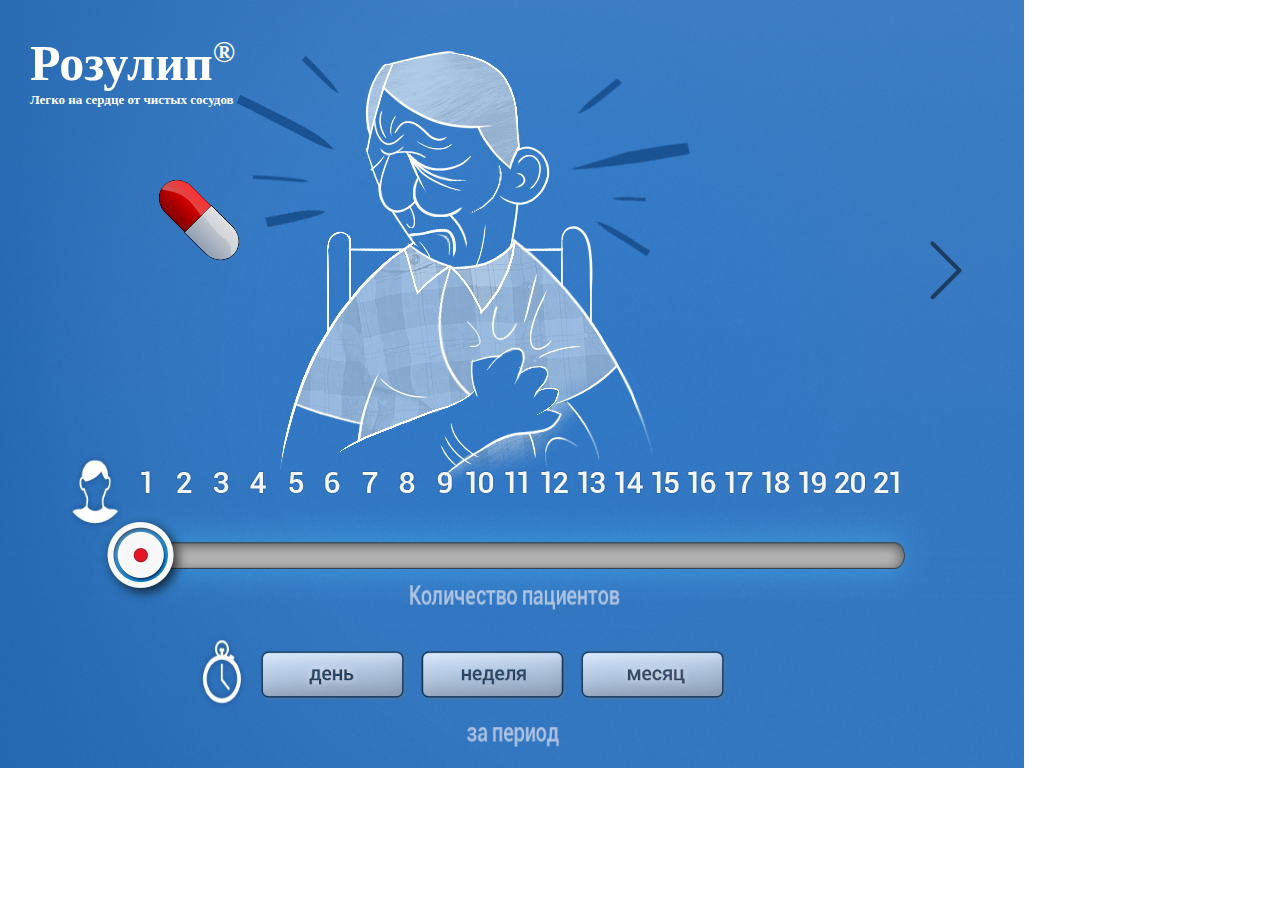
<file: Test/index.html>
﻿<!DOCTYPE html>
<html>
	<head>
		<title>страница№1</title>
		<meta http-equiv="Content-Type" content="text/html;charset=UTF-8">
		<link type="text/css" rel="stylesheet" href="css/style.css">
		<script type="text/javascript" src="js/index.js"></script>
	</head>
	<body>
		<div class="container">
			<span class="logo">
				<h1>Розулип<sup>&reg;</sup></h1>
				<p>Легко на сердце от чистых сосудов</p>
			</span>
			<img src="../Test/images/roller-white.png" id="roller-white">
			<a onclick="goto(2)" id="a"><img src="../Test/images/arrow.png" class="arrow" id="arrowR"></a>
			<img src="../Test/images/day-button.png" id="day" class="buttons" onclick="buttonClick(1)">
			<img src="../Test/images/week-button.png" id="week" class="buttons" onclick="buttonClick(2)">
			<img src="../Test/images/mounth-button.png" id="mounth" class="buttons" onclick="buttonClick(3)">
			<img src="../Test/images/sad.png" id="face">
			<img src="../Test/images/780px-Pill.svg[1].png" id="pill">
			<div class="numbers">
				<ul>
					<li id="num1"><img src="../Test/images/figures.png"></li>
					<li id="num2"><img src="../Test/images/figures.png"></li>
					<li id="num3"><img src="../Test/images/figures.png"></li>
					<li id="num4"><img src="../Test/images/figures.png"></li>
					<li id="num5"><img src="../Test/images/figures.png"></li>
					<li id="num6"><img src="../Test/images/figures.png"></li>
					<li id="num7"><img src="../Test/images/figures.png"></li>
					<li id="num8"><img src="../Test/images/figures.png"></li>
					<li id="num9"><img src="../Test/images/figures.png"></li>
					<li id="num10"><img src="../Test/images/figures.png"></li>
					<li id="num11"><img src="../Test/images/figures.png"></li>
					<li id="num12"><img src="../Test/images/figures.png"></li>
					<li id="num13"><img src="../Test/images/figures.png"></li>
					<li id="num14"><img src="../Test/images/figures.png"></li>
					<li id="num15"><img src="../Test/images/figures.png"></li>
					<li id="num16"><img src="../Test/images/figures.png"></li>
					<li id="num17"><img src="../Test/images/figures.png"></li>
					<li id="num18"><img src="../Test/images/figures.png"></li>
					<li id="num19"><img src="../Test/images/figures.png"></li>
					<li id="num20"><img src="../Test/images/figures.png"></li>
					<li id="num21"><img src="../Test/images/figures.png"></li>
				</ul>
			</div>
		</div>
	</body>

</html>
</file>
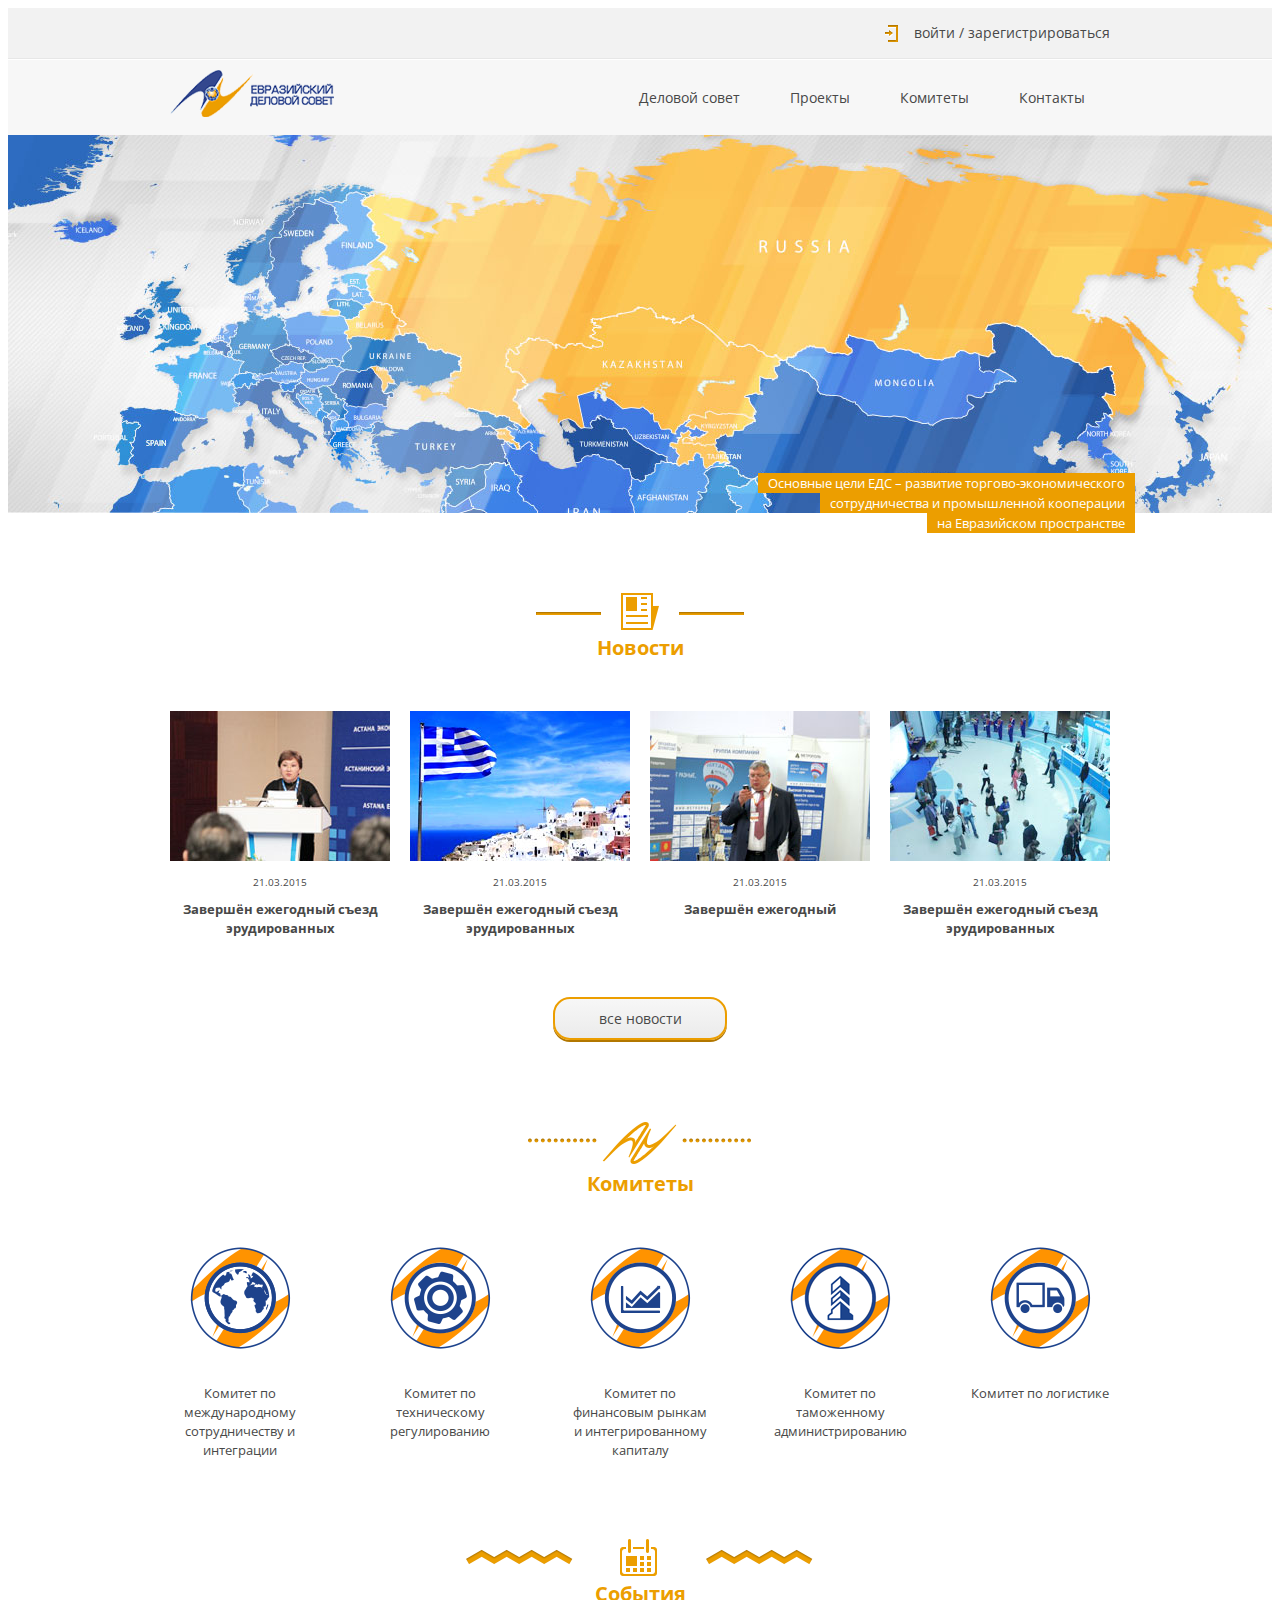
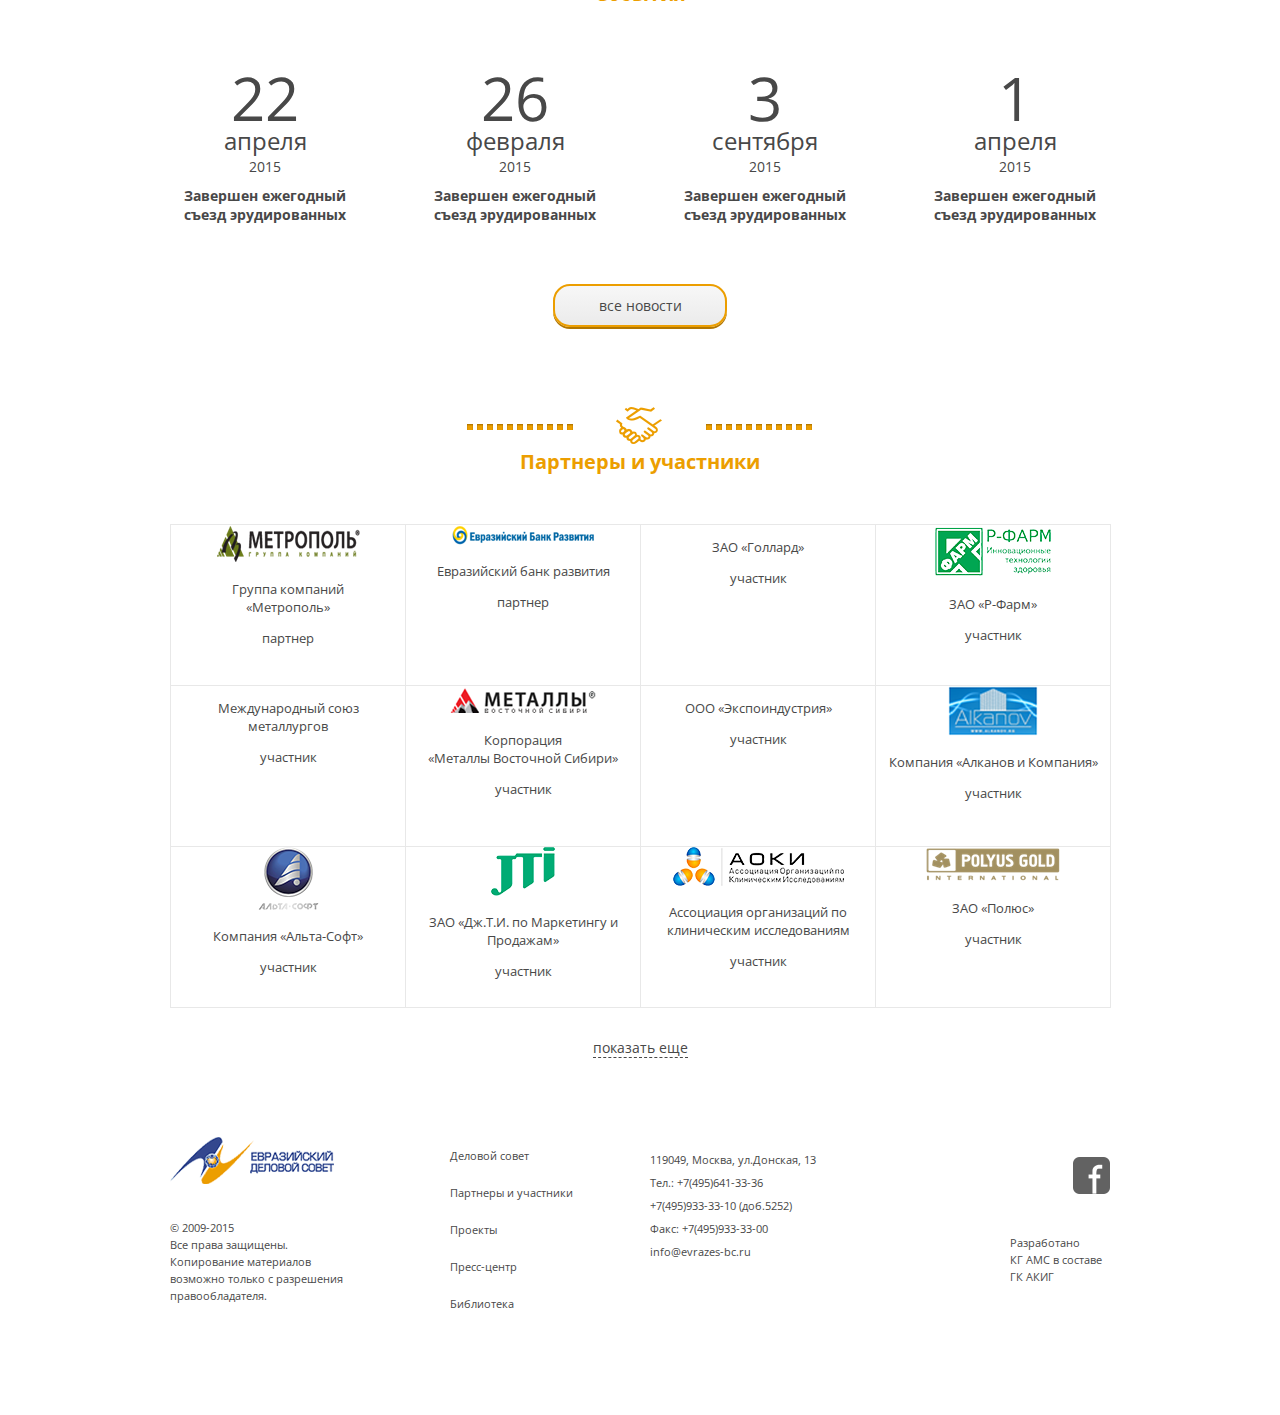
<file: тестовое задание/index.html>
<!doctype html>
<html lang="ru">


<meta http-equiv="content-type" content="text/html;charset=UTF-8" />
<head>
    <meta http-equiv="X-UA-Compatible" content="IE=edge,chrome=1">
	<meta charset="UTF-8">
	<meta name="viewport" content="width=960">
    <meta name="description" content="">		
    <title>Home</title>
   	<link rel="stylesheet" href="css/main.css">
	<link href='http://fonts.googleapis.com/css?family=Open+Sans:400,700&amp;subset=latin,cyrillic-ext' rel='stylesheet' type='text/css'>
</head>
<body>
<header>
	
	<div class="wrp-top">
		<div class="container">
			<div class="login"><a href="#">войти</a> / <a href="#">зарегистрироваться</a></div>
		</div>	
	</div>

	<div class="wrp-menu">
		<div class="container">
			<a class="logo" href=""><img src="img/logo.png"></a>

			<nav class="top-menu">
				<ul>
					<li><a href="#">Деловой совет</a>
						<ul>
							<li><a href="#">Деловой совет</a></li>
							<li><a href="#">История</a></li>
							<li><a href="#">Миссия</a></li>
							<li><a href="#">Структура</a></li>
							<li><a href="#">Управление</a></li>
							<li><a href="#">Учредители</a></li>
							<li><a href="#">Комитеты</a></li>
						</ul>
					</li>	
					<li><a href="#">Проекты</a></li>
					<li><a href="#">Комитеты</a></li>
					<li><a href="#">Контакты</a></li>			
				</ul>
			</nav>
		
		</div>	
	</div>
</header>

<div class="map">
	<div class="container">
		<div class="msg">
            <span>Основные цели ЕДС – развитие торгово-экономического</span><br>
            <span>сотрудничества и промышленной кооперации</span><br>
            <span>на Евразийском пространстве</span>
		</div>
	</div>
</div>



<div class="container">

<section class="main-news main-section">
	<header>
		<img src="img/icon news.png">
		<h3>Новости</h3>
	</header>
	<ul>
        <li>
	<a href="#"><img src="images/news/1news.jpg"></a>
	<div class="dateA">21.03.2015</div>
	<div class="notice"><a href="#">Завершён ежегодный съезд эрудированных</a></div>
</li>
<li>
	<a href="#"><img src="images/news/2news.jpg"></a>
	<div class="dateA">21.03.2015</div>
	<div class="notice"><a href="#">Завершён ежегодный съезд эрудированных</a></div>
</li>
<li>
	<a href="#"><img src="images/news/3news.jpg"></a>
	<div class="dateA">21.03.2015</div>
	<div class="notice"><a href="#">Завершён ежегодный</a></div>
</li>
<li>
	<a href="#"><img src="images/news/4news.jpg"></a>
	<div class="dateA">21.03.2015</div>
	<div class="notice"><a href="#">Завершён ежегодный съезд эрудированных</a></div>
</li>
	</ul>
	<div class="clearfix"></div>
	<a href="#" class="main-button">все новости</a>
</section>



	<section class="main-comit main-section">
		<header>
			<img src="img/icon pic.png">
			<h3>Комитеты</h3>
		</header>
		<ul>
			<li>
				<a href="#"><img src="img/icon1.png"></a>
				<div class="notice"><a href="#">Комитет по международному сотрудничеству и интеграции</a></div>
			</li>
			<li>
				<a href="#"><img src="img/icon2.png"></a>
				<div class="notice"><a href="#">Комитет по техническому регулированию</a></div>
			</li>			
			<li>
				<a href="#"><img src="img/icon3.png"></a>
				<div class="notice"><a href="#">Комитет по финансовым рынкам и интегрированному капиталу</a></div>
			</li>
			<li>
				<a href="#"><img src="img/icon4.png"></a>
				<div class="notice"><a href="#">Комитет по таможенному администрированию</a></div>
			</li>
			<li>
				<a href="#"><img src="img/icon5.png"></a>
				<div class="notice"><a href="#">Комитет по логистике</a></div>
			</li>			
		</ul>
		<div class="clearfix"></div>
	</section>

	<section class="main-event main-section">
		<header>
			<img src="img/icon event.png">
			<h3>События</h3>
		</header>
		<ul>
			<li>
				<div class="dateB">22</div>
				<div class="month">апреля</div>
				<div class="year">2015</div>
				<div class="notice"><a href="#">Завершен ежегодный съезд эрудированных</a></div>
			</li>
			<li>
				<div class="dateB">26</div>
				<div class="month">февраля</div>
				<div class="year">2015</div>
				<div class="notice"><a href="#">Завершен ежегодный съезд эрудированных</a></div>
			</li>			
			<li>
				<div class="dateB">3</div>
				<div class="month">сентября</div>
				<div class="year">2015</div>
				<div class="notice"><a href="#">Завершен ежегодный съезд эрудированных</a></div>
			</li>
			<li>
				<div class="dateB">1</div>
				<div class="month">апреля</div>
				<div class="year">2015</div>
				<div class="notice"><a href="#">Завершен ежегодный съезд эрудированных</a></div>
			</li>
		</ul>
		<div class="clearfix"></div>
		<a href="#" class="main-button">все новости</a>
	</section>

	<section class="main-partners main-section">
		<header>
			<img src="img/icon partners.png">
			<h3>Партнеры и участники</h3>
		</header>


	<div class="main-partners-block">
		<div class="item">
				<a href="#"><span class="item-hover"></span></a>
				<img src="img/logos/logo1.png">
				<p class="name">Группа компаний<br>«Метрополь»</p>
				<p class="status">партнер</p>
		</div>
		<div class="item">
			<a href="#"><span class="item-hover"></span></a>			
			<img src="img/logos/logo2.png">
			<p class="name">Евразийский банк развития</p>
			<p class="status">партнер</p>			
		</div>
		<div class="item">
			<a href="#"><span class="item-hover"></span></a>			
			<p class="name">ЗАО «Голлард»</p>
			<p class="status">участник</p>				
		</div>
		<div class="item">
			<a href="#"><span class="item-hover"></span></a>			
			<img src="img/logos/logo4.png">
			<p class="name">ЗАО «Р-Фарм»</p>
			<p class="status">участник</p>				
		</div>
		<div class="item">
			<a href="#"><span class="item-hover"></span></a>			
			<p class="name">Международный союз<br>металлургов</p>
			<p class="status">участник</p>			
		</div>				
		<div class="item">
			<a href="#"><span class="item-hover"></span></a>			
			<img src="img/logos/logo6.png">
			<p class="name">Корпорация<br>«Металлы Восточной Сибири»</p>
			<p class="status">участник</p>			
		</div>
		<div class="item">
			<a href="#"><span class="item-hover"></span></a>			
			<p class="name">ООО «Экспоиндустрия»</p>
			<p class="status">участник</p>			
		</div>
		<div class="item">
			<a href="#"><span class="item-hover"></span></a>			
			<img src="img/logos/logo8.png">
			<p class="name">Компания «Алканов и Компания»</p>
			<p class="status">участник</p>			
		</div>
		<div class="item">
			<a href="#"><span class="item-hover"></span></a>			
			<img src="img/logos/logo9.png">
			<p class="name">Компания «Альта-Софт»</p>
			<p class="status">участник</p>			
		</div>
		<div class="item">
			<a href="#"><span class="item-hover"></span></a>			
			<img src="img/logos/logo10.png">
			<p class="name">ЗАО «Дж.Т.И. по Маркетингу и Продажам»</p>
			<p class="status">участник</p>			
		</div>
		<div class="item">
			<a href="#"><span class="item-hover"></span></a>			
			<img src="img/logos/logo11.png">
			<p class="name">Ассоциация организаций по клиническим исследованиям</p>
			<p class="status">участник</p>			
		</div>
		<div class="item">
			<a href="#"><span class="item-hover"></span></a>			
			<img src="img/logos/logo12.png">
			<p class="name">ЗАО «Полюс»</p>
			<p class="status">участник</p>			
		</div>		
	</div>

	<div class="clearfix"></div>
		<div style="text-align:center;margin:30px 0"><a href="#" class="more">показать еще</a></div>
	</section>
</div>
<div class="container">
    <footer class="footer">
    	<div class="footer1">
    		<img style="margin-bottom: 20px" src="img/logo.png">
    		<p>
    			&copy; 2009-2015<br>
    			Все права защищены.<br>
    			Копирование материалов<br>
    			возможно только с разрешения<br>
    			правообладателя.
    		</p>
    	</div>
    	<div class="footer2">		
    		<ul>
    			<li><a href="#">Деловой совет</a></li>
    			<li><a href="#">Партнеры и участники</a></li>
    			<li><a href="#">Проекты</a></li>
    			<li><a href="#">Пресс-центр</a></li>
    			<li><a href="#">Библиотека</a></li>
    		</ul>			
    	</div>
    	<div class="footer3">		
    		<p>
    			119049, Москва, ул.Донская, 13<br>
    			Тел.: 	+7(495)641-33-36<br>
    			+7(495)933-33-10 (доб.5252)<br>
    			Факс:	+7(495)933-33-00<br>
    			<a href="mailto:info@evrazes-bc.ru">info@evrazes-bc.ru</a>
    		</p>			
    	</div>
    	<div class="footer4">
    		<a href="#" target="_blank"><img style="float:right;margin:20px 0 40px 0" src="img/fb.png"></a>
    		<p>
    			Разработано<br><a href="#" target="_blank">КГ АМС</a> в составе<br><a href="#" target="_blank">ГК АКИГ</a>
    		</p>			
    	</div>
    </footer>
</div>

</body>


</html>
</file>
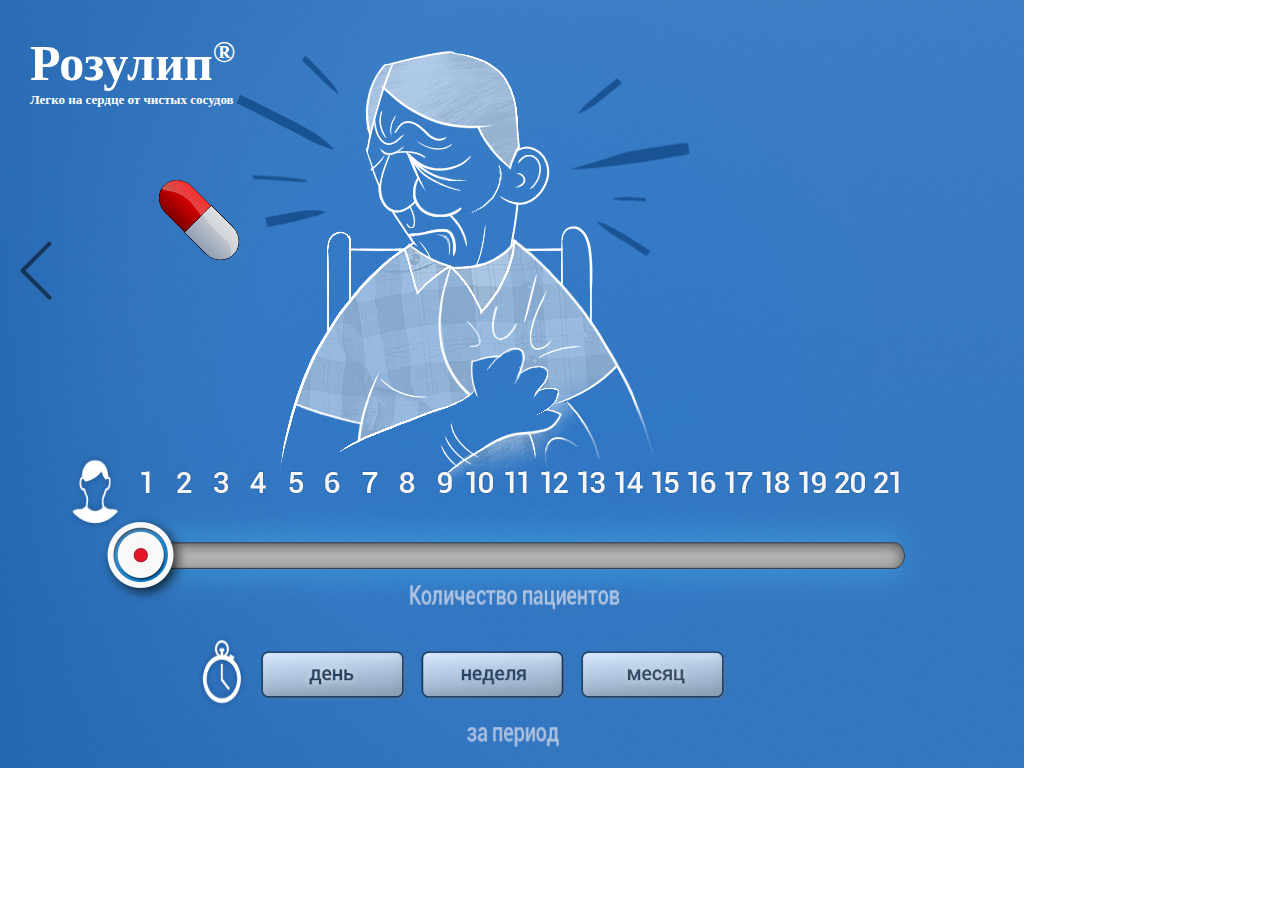
<file: Test/slide2.html>
﻿<!DOCTYPE html>
<html>
	<head>
		<title>страница№2</title>
		<meta http-equiv="Content-Type" content="text/html;charset=UTF-8">
		<link type="text/css" rel="stylesheet" href="css/style.css">
		<script type="text/javascript" src="js/index.js"></script>
	</head>
	<body>
		<div class="container">
			<span class="logo">
				<h1>Розулип<sup>&reg;</sup></h1>
				<p>Легко на сердце от чистых сосудов</p>
			</span>
			<img src="../Test/images/roller-white.png" id="roller-white">
			<a onclick="goto(1)" id="a"><img src="../Test/images/arrow.png" class="arrow" id="arrowL"></a>
			<img src="../Test/images/day-button.png" id="day" class="buttons" onclick="buttonClick(1)">
			<img src="../Test/images/week-button.png" id="week" class="buttons" onclick="buttonClick(2)">
			<img src="../Test/images/mounth-button.png" id="mounth" class="buttons" onclick="buttonClick(3)">
			<img src="../Test/images/sad.png" id="face">
			<img src="../Test/images/780px-Pill.svg[1].png" id="pill">
			<div class="numbers">
				<ul>
					<li id="num1"><img src="../Test/images/figures.png"></li>
					<li id="num2"><img src="../Test/images/figures.png"></li>
					<li id="num3"><img src="../Test/images/figures.png"></li>
					<li id="num4"><img src="../Test/images/figures.png"></li>
					<li id="num5"><img src="../Test/images/figures.png"></li>
					<li id="num6"><img src="../Test/images/figures.png"></li>
					<li id="num7"><img src="../Test/images/figures.png"></li>
					<li id="num8"><img src="../Test/images/figures.png"></li>
					<li id="num9"><img src="../Test/images/figures.png"></li>
					<li id="num10"><img src="../Test/images/figures.png"></li>
					<li id="num11"><img src="../Test/images/figures.png"></li>
					<li id="num12"><img src="../Test/images/figures.png"></li>
					<li id="num13"><img src="../Test/images/figures.png"></li>
					<li id="num14"><img src="../Test/images/figures.png"></li>
					<li id="num15"><img src="../Test/images/figures.png"></li>
					<li id="num16"><img src="../Test/images/figures.png"></li>
					<li id="num17"><img src="../Test/images/figures.png"></li>
					<li id="num18"><img src="../Test/images/figures.png"></li>
					<li id="num19"><img src="../Test/images/figures.png"></li>
					<li id="num20"><img src="../Test/images/figures.png"></li>
					<li id="num21"><img src="../Test/images/figures.png"></li>
				</ul>
			</div>
		</div>
	</body>
</html>
</file>
<file: Test/css/style.css>
body{
	padding: 0;
	margin: 0;
	font-size: 14px;
	
}
.container {
	width: 1024px;
	height: 768px;
	background:url("../back.png");
	background-repeat: no-repeat;
	background-size:100% 100%; 
	min-width: 1024px;
	min-height: 768px;
	
}
.logo {
	position: absolute;
	display: block;
	left: 30px;
	color: #FFF;
	z-index: 5;
}
.logo h1 {
	font-family: Tahoma;
	font-size: 50px;
	font-weight: bold;
}
.logo p {
	font-family: Tahoma;
	font-size: 13px;
	font-weight: bold;
	margin-top: -33px;
}
.logo sup {
	font-size: 30px;
}
#face{
	position: relative;
	top: 50px;
	left: 200px;
}
#pill{
	position: absolute;
	width: 100px;
	height: 40px;
	top: 200px;
	-webkit-transform: rotate(45deg);
	left: 150px;
	cursor: pointer;
	z-index: 5;
}
.buttons {
	position: absolute;
	display: block;
	top: 650px;
	width: 150px;
	cursor: pointer;
}
#day {
	left: 260px;
}
#week {
	left: 420px;
}
#mounth {
	left: 580px;
}
.arrow {
	position: relative;
	top: -140px;
	cursor: pointer;
}
#arrowL {
	left: 20px;
}
#arrowR {
	left: 930px;
	-webkit-transform:rotate(180deg);
}
#roller-white {
	position: absolute;
	margin-top: 514px;
	margin-left: 100px;
	//transition: margin-left .5s linear;
	cursor: pointer;
}
.numbers {
	position: absolute;
	top: 460px;
	left: 130px;
}
.numbers ul {
	position: relative;
	display: block;
	font-size: 0;
	left: -45px;
}
.numbers ul li {
	position: relative;
	display: inline-block;
	width: 44px;
	height: 46px;
	overflow: hidden;
	margin-right: -7px;
}
.numbers ul li img {
	position: relative;
	top: 10px;
	left: 10px;
}
.numbers ul li:nth-child(1) img {
	left: 15px;
}
.numbers ul li:nth-child(2) img {
	margin-left:-44px; 
	left: 12px;
}
.numbers ul li:nth-child(3) img {
	margin-left:-88px; 
	left: 10px;
}
.numbers ul li:nth-child(4) img {
	margin-left:-132px;
	left: 9px; 
}
.numbers ul li:nth-child(5) img {
	margin-left:-176px;
	left: 7px; 
}
.numbers ul li:nth-child(6) img {
	margin-left:-220px;
	left: 5px; 
}
.numbers ul li:nth-child(7) img {
	margin-left:-264px; 
	left: 4px;
}
.numbers ul li:nth-child(8) img {
	margin-left:-308px;
	left: 2px; 
}
.numbers ul li:nth-child(9) img {
	margin-left:-352px;
	left: 0px; 
}
.numbers ul li:nth-child(10) img {
	margin-left:-396px;
	left:-3px; 
}
.numbers ul li:nth-child(11) img {
	margin-left:-440px;
	left: -6px; 
}
.numbers ul li:nth-child(12) img {
	margin-left:-484px;
	left: -7px; 
}
.numbers ul li:nth-child(13) img {
	margin-left:-528px;
	left: -9px; 
}
.numbers ul li:nth-child(14) img {
	margin-left:-572px;
	left: -10px; 
}
.numbers ul li:nth-child(15) img {
	margin-left:-616px; 
	left: -13px;
}
.numbers ul li:nth-child(16) img {
	margin-left:-660px;
	left: -15px; 
}
.numbers ul li:nth-child(17) img {
	margin-left:-704px;
	left: -17px; 
}
.numbers ul li:nth-child(18) img {
	margin-left:-748px;
	left: -19px; 
}
.numbers ul li:nth-child(19) img {
	margin-left:-792px;
	left: -22px; 
}
.numbers ul li:nth-child(20) img {
	margin-left:-836px;
	left: -23px; 
}
.numbers ul li:nth-child(21) img {
	margin-left:-880px; 
	left: -26px;
}
</file>
<file: тестовое задание/css/main.css>
body {
	font-family: 'Open Sans', sans-serif;
	min-width: 960px;
	font-size: 14px;
	color: #484848;
}
a {
	color: #484848;
	text-decoration: none;	
}
a:hover {
	text-decoration: underline;	
}
.container {
	margin-left: auto;
	margin-right: auto;
	width: 940px;
	position: relative;
}
.wrp-top {
	background: #f2f2f2;
	border-bottom: 1px solid #e7e7e7;
	height: 50px;	
}
.login {
	background: url(../img/login.png) left center no-repeat;
	padding-left: 30px;
	line-height: 20px;
	position: absolute;
	right: 0;
	top: 15px;
}
.wrp-menu {
	background: #f7f7f7;
	border-top: 1px solid #fff;
	height: 75px;	
}
.logo {
	position: absolute;
	top: 10px;
}	
.top-menu {
	float: right;
	margin: 0;
	padding: 0;
}
.top-menu ul {
	float:left;
	width:100%;
	margin: 0;
	padding: 0;
	list-style:none;
}
.top-menu ul li {
	float:left;
	position:relative;
	display:block;
}
.top-menu ul li a {
	display:block;
	height: 75px;
	color: #484848;
	line-height: 75px;
	text-decoration:none;
	padding: 0 25px;
}
.top-menu ul > li:hover > a {
	color: #fff;
	background: #31468b;
}
.top-menu ul li ul {
	list-style: none;
	position: absolute;
	left: -9999px;
	opacity: 0; 
	background: #e8e8e8;
}
.top-menu ul li ul li {
	float: none;
}
.top-menu ul li ul li a {
    white-space: nowrap;
    display: block;
	background: #e8e8e8;
	height: 40px;
	line-height: 40px;
}
.top-menu ul li:hover ul {
	padding-left: 0;
    left: 0;
    opacity: 1;
    z-index: 999;
}
.map {
	height: 378px;
	background: url(../img/map.jpg) center center no-repeat;
	background-size: cover;
	background-size: cover;
	background-size: cover;
	background-size: cover;
}
.msg {
	position: absolute;
	text-align: right;
	top: 338px;
	right: -25px;
}
.msg span {
    display: inline-block;
	font-size: 13px;
	line-height: 20px;
	padding: 0 10px;
	color: #fff;	
	background: #ec9e00;
}
.main-section {
	margin: 80px 0 80px 0;
}
.main-section header {
	text-align: center;
}
.main-section header h3 {
	font-size: 20px;
	color: #ec9e00;		
	margin: 0 0 50px 0;
}
.main-button {
	display: block;
	margin: 60px auto;
	font-size: 14px;
	text-align: center;
	width: 170px;
	background: #f1f1f1;
	background: linear-gradient(to top, #ebebeb, #f7f7f7);
	border: 2px solid #ec9e00;
	border-radius: 17px;
	box-shadow: 0 2px 0 0 #b27700;
	padding: 10px 0;
}
.main-button:hover {
	text-decoration: none;
	border: 2px solid #33478e;
	box-shadow: 0 2px 0 0 #192345;	
}
.main-news ul {
	margin: 0;
	padding: 0;
}
.main-news ul li {
	display: block;
	width: 220px;
	float: left;
	margin-right: 20px;
}
.main-news ul li:last-child {
	margin-right: 0;
}
.dateA {
	text-align: center;
	font-size: 10px;
	margin: 10px 0;
}
.notice {
	text-align: center;	
}
.notice a {
	font-size: 13px;
	font-weight: bold;
}
.notice a:hover {
	color: #33478e;
	text-decoration: none;
}
.news-item {

}
.news-item h1 {
    text-align: left;
    font-size: 18px;
    margin-bottom: 30px;
}
.main-comit ul {
	margin: 0;
	padding: 0;
}
.main-comit ul li {
	display: block;
	width: 140px;
	float: left;
	margin-right: 60px;
	text-align: center;	
}
.main-comit ul li:last-child {
	margin-right: 0;
}
.main-comit .notice {
	margin-top: 30px;
}
.main-comit .notice a {
	margin-top: 30px;
	font-weight: normal;
}
.main-event ul {
	margin: 0;
	padding: 0;
}
.main-event ul li {
	display: block;
	width: 190px;
	float: left;
	margin-right: 60px;
}
.main-event ul li:last-child {
	margin-right: 0;
}
.dateB {
	text-align: center;
	font-size: 60px;
	margin-bottom: -15px;
}
.month {
	text-align: center;
	font-size: 24px;
}
.year {
	text-align: center;
	font-size: 14px;
}
.main-event .notice {
	margin-top: 10px;
}
.main-event .notice a {
	font-size: 14px;
	font-weight: bold;
}
/*+++++++++++++++++++++++++++++++++++++++++++++*/
.more {
	border-bottom: 1px dashed #484848;

}
.more:hover {
	text-decoration: none;
	border-bottom: none;
}
.main-partners-block {
	
}
.main-partners .item {
	position: relative;
	float: left;
	width: 234px;
	height: 160px;
	border: 1px solid #e8e8e8;
	margin: -1px -1px 0 0;
	overflow: hidden;
	font-size: 13px;
	text-align: center;
}

.item-hover {
	position: absolute;
	background-image: url("../img/loopa.png");
	background-color: transparent;
	background-repeat: no-repeat;
	background-position: center center;
	width: 228px;
	height: 154px;
	top: 3px;
	left: 3px;
	opacity: 0;
}
.item-hover:hover {
	cursor: pointer;
	opacity: 1;
	background-color: rgba(49, 69, 138, 0.7);	
	-webkit-transition: all 0.3s ease-out;
	-moz-transition: all 0.3s ease-out;
	-ms-transition: all 0.3s ease-out;
	transition: all 0.3s ease-out;
}

.item-p {
	position: relative;
	float: left;
	width: 234px;
	height: 160px;
	border: 1px solid #e8e8e8;
	margin: -1px -1px 0 0;
	overflow: hidden;
	font-size: 13px;
	text-align: center;
}
.item-p .logo-p {
	box-sizing: border-box;
	padding: 5px;
	width: 100%;
	height: 70px;
}
.item-p .logo-p img {
	max-height: 100%;
	max-width: 100%;
}
.item-p .name-p {
	box-sizing: border-box;
	display: table;
	padding: 5px;	
	width: 100%;
	height: 70px;
}
.item-p .name-p span {
	display: table-cell;
	vertical-align: middle;
}
.item-p .status-p {
	position: absolute;
	left: 0;
	bottom: 0;
	width: 100%;
	height: 20px;
	line-height: 20px;
    color: #b7b7b7;	
}

.content {
	margin: 100px 0;
}
.content a {
	color: #484848;
	text-decoration: underline;	
}
.content a:hover {
	text-decoration: none;	
}
.representation {
	margin: 100px 0;
}
.representation header {
	font-size: 20px;
	text-align: center;
	margin-bottom: 50px;
}
.representation ul {
	margin: 0;
	padding: 0;
}
.representation ul li {
	display: block;
	width: 100px;
	float: left;
	margin-right: 40px;
	text-align: center;	
}
.representation ul li:last-child {
	margin-right: 0;
}
.representation .notice {
	margin-top: 20px;
}
.representation .notice a {
	margin-top: 30px;
	font-weight: normal;
}
.local-menu {
	margin: 30px 0;
	width: 100%;
	text-align: center;
}
.local-menu ul {
	margin: 0;
	padding: 0;
	list-style: none;
}
.local-menu ul li {
	display: inline-block;
}
.local-menu ul li a {
	display:block;
	color: #484848;
	text-decoration:none;
	padding: 0 15px;
}
.local-menu ul > li:hover > a {
	color: #ec9e00;
}
img.hdr-img-comit {
	display: block;
	margin: 100px auto;
}
.comit {
	width: 700px;
	float: left;
	font-size: 13px;
}
.files {
	width: 220px;
	float: right;
	margin-top: 100px;
}
.files ul {
	margin: 0;
	padding: 0;
	text-align: center;
	list-style: none;
}
.files ul li {
	margin-bottom: 60px;
}
.files ul li a {
	font-size: 13px;
}
.files ul li a:hover {
	color: #33478e;
	text-decoration: none;
}
.footer {
	font-size: 11px;
	line-height: 17px;
	height: 270px;
}
.footer ul {
	margin: 0;
}
.footer ul li {
	list-style: none;
	padding: 10px 0;
}
.footer .footer1 {
	float: left;
	width: 220px;
	margin-right: 20px;
}
.footer .footer2 {
	float: left;
	width: 220px;
	margin-right: 20px;
}
.footer .footer3 {
	float: left;
	width: 220px;
	margin-right: 140px;
	line-height: 23px;	
}
.footer .footer4 {
	float: left;
	width: 100px;
}
.clearfix:before,
.clearfix:after {
	content: " ";
	display: table;
}
.clearfix:after {
	clear: both;
}
.clearfix {
	*zoom: 1;
}
.clear {
	clear:both;
}
</file>
